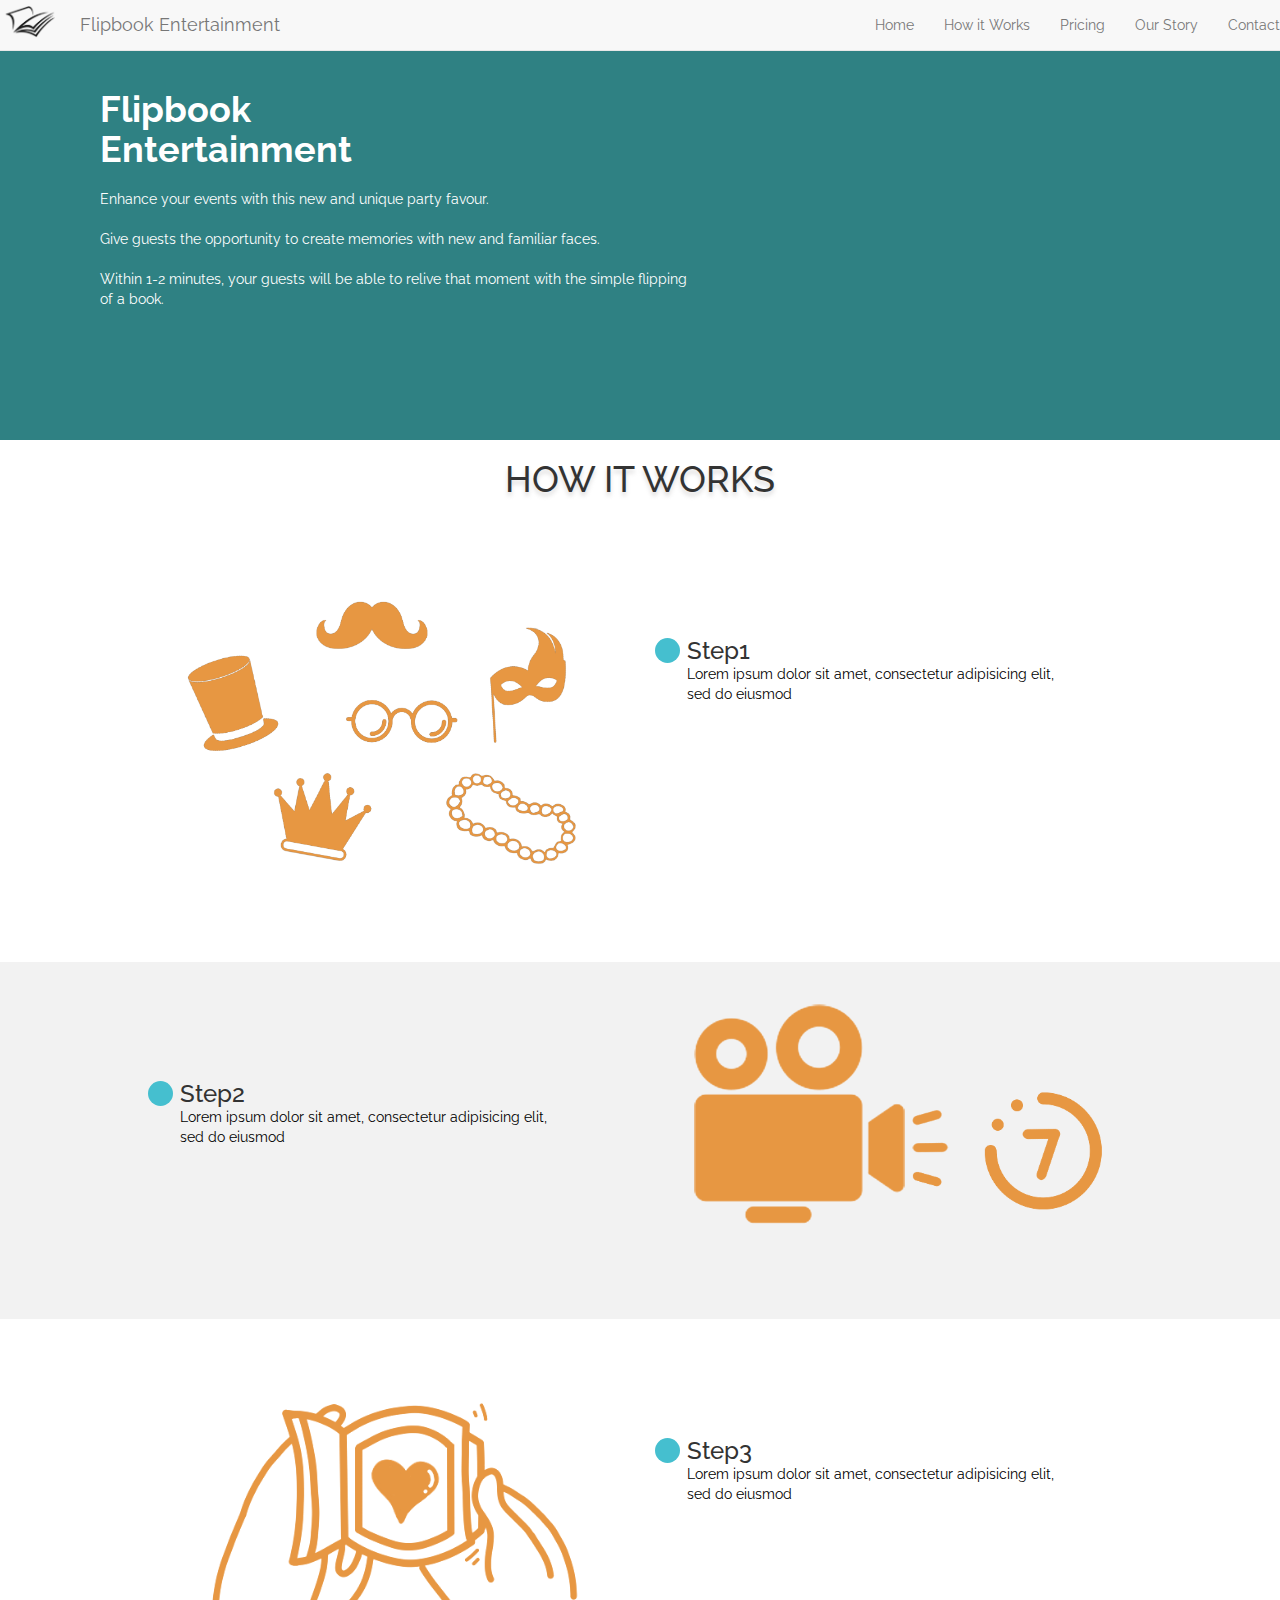
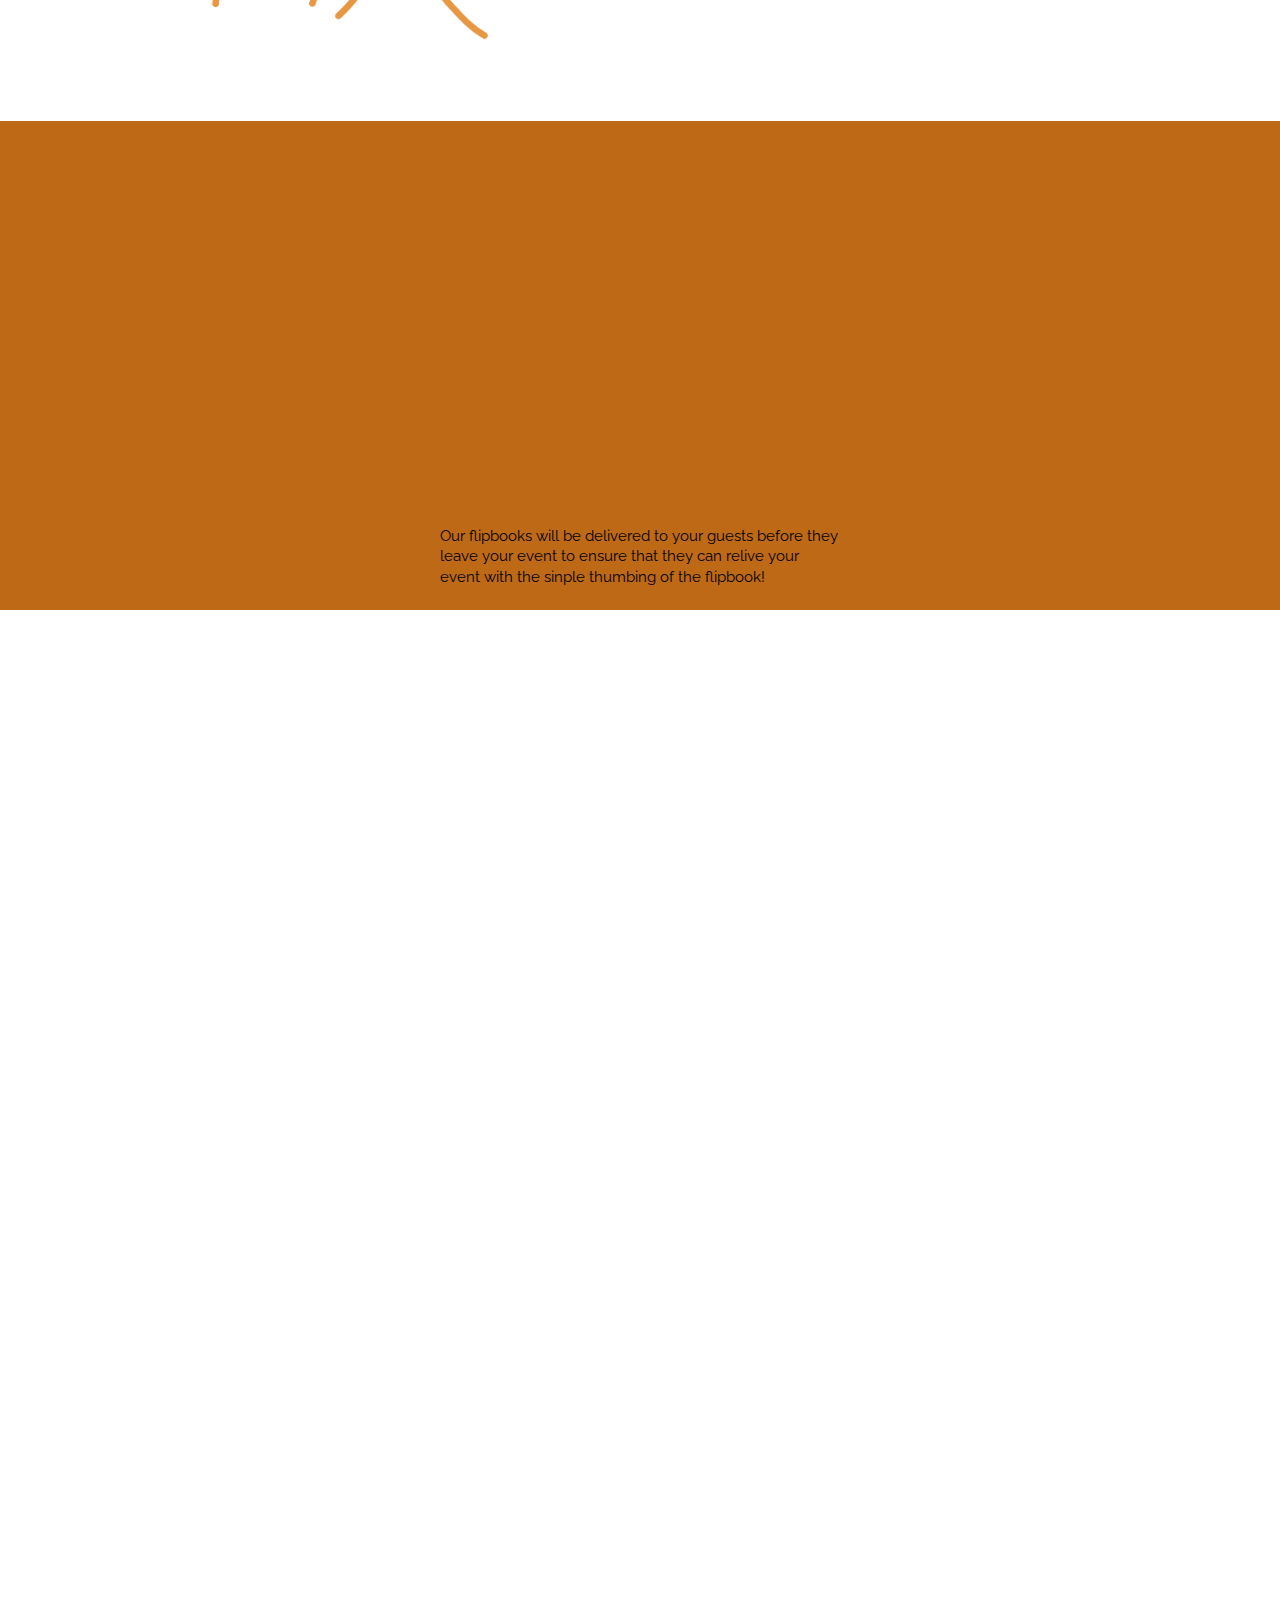
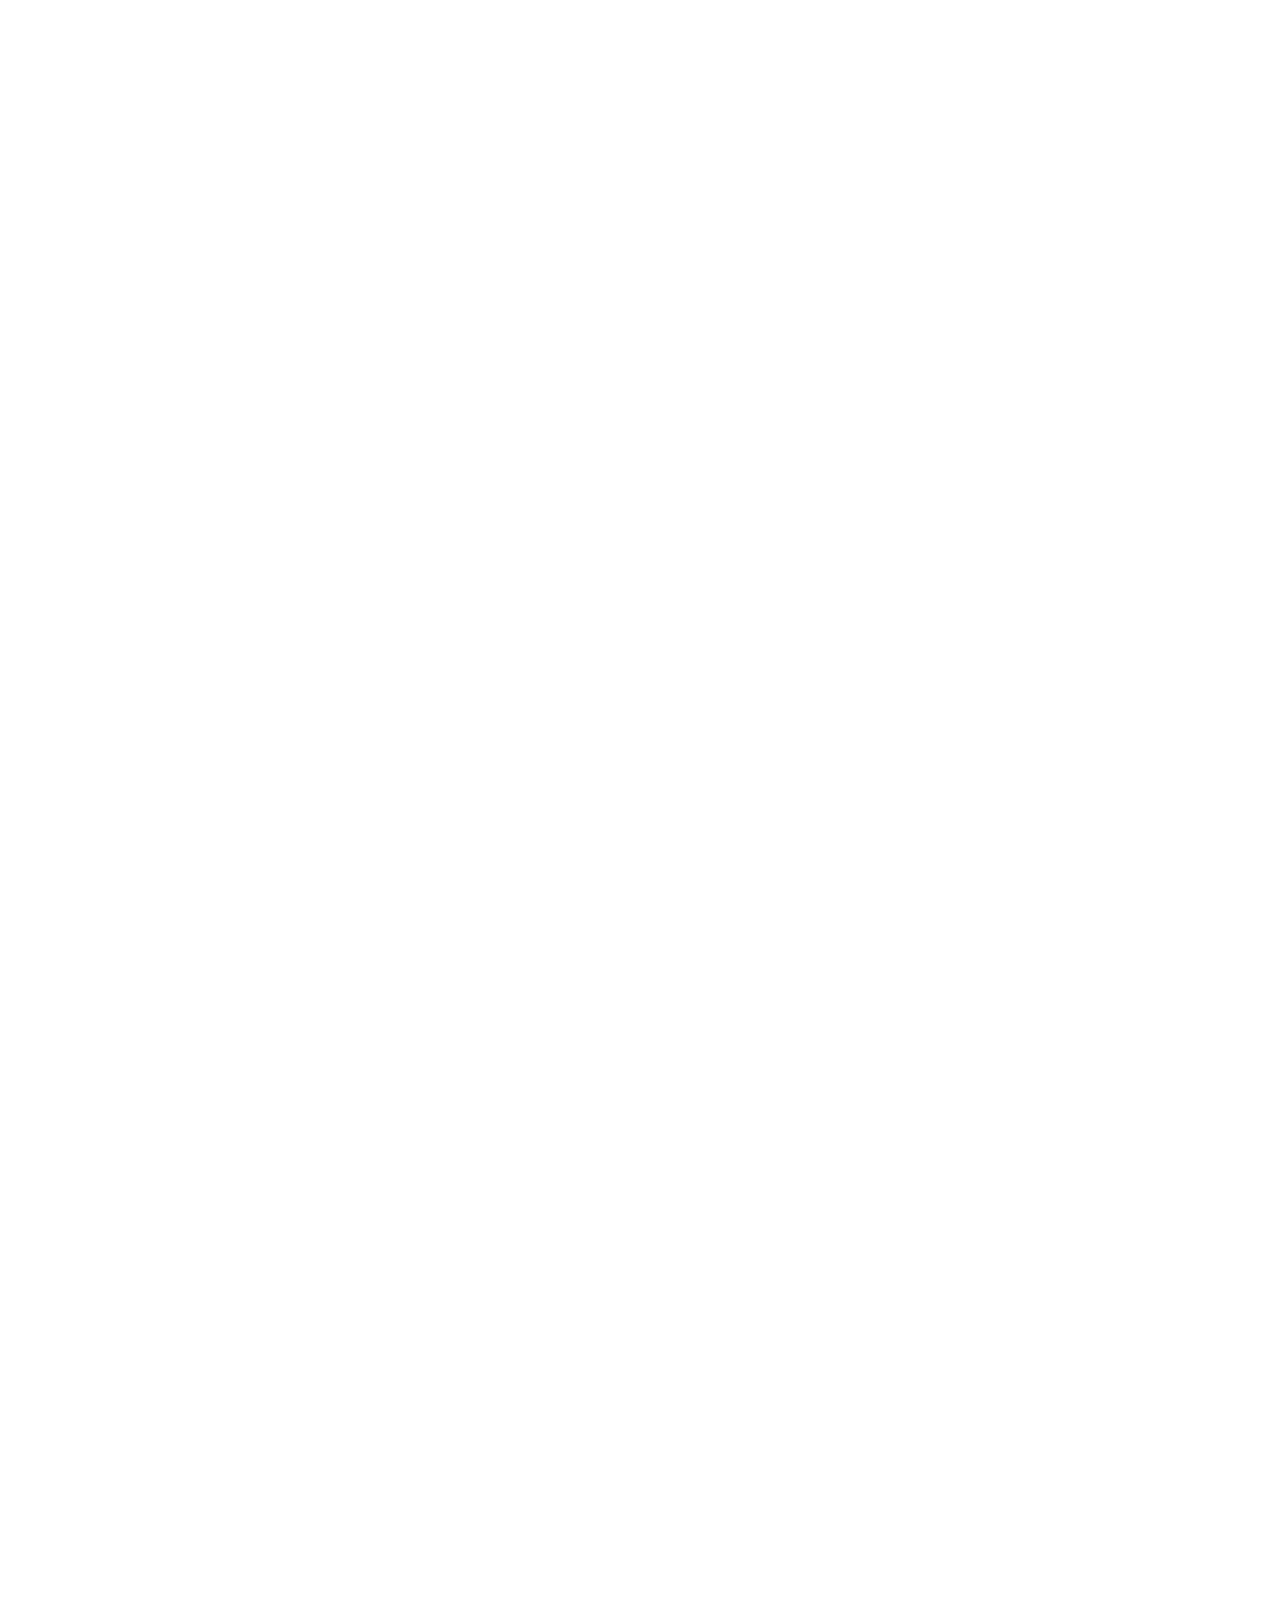
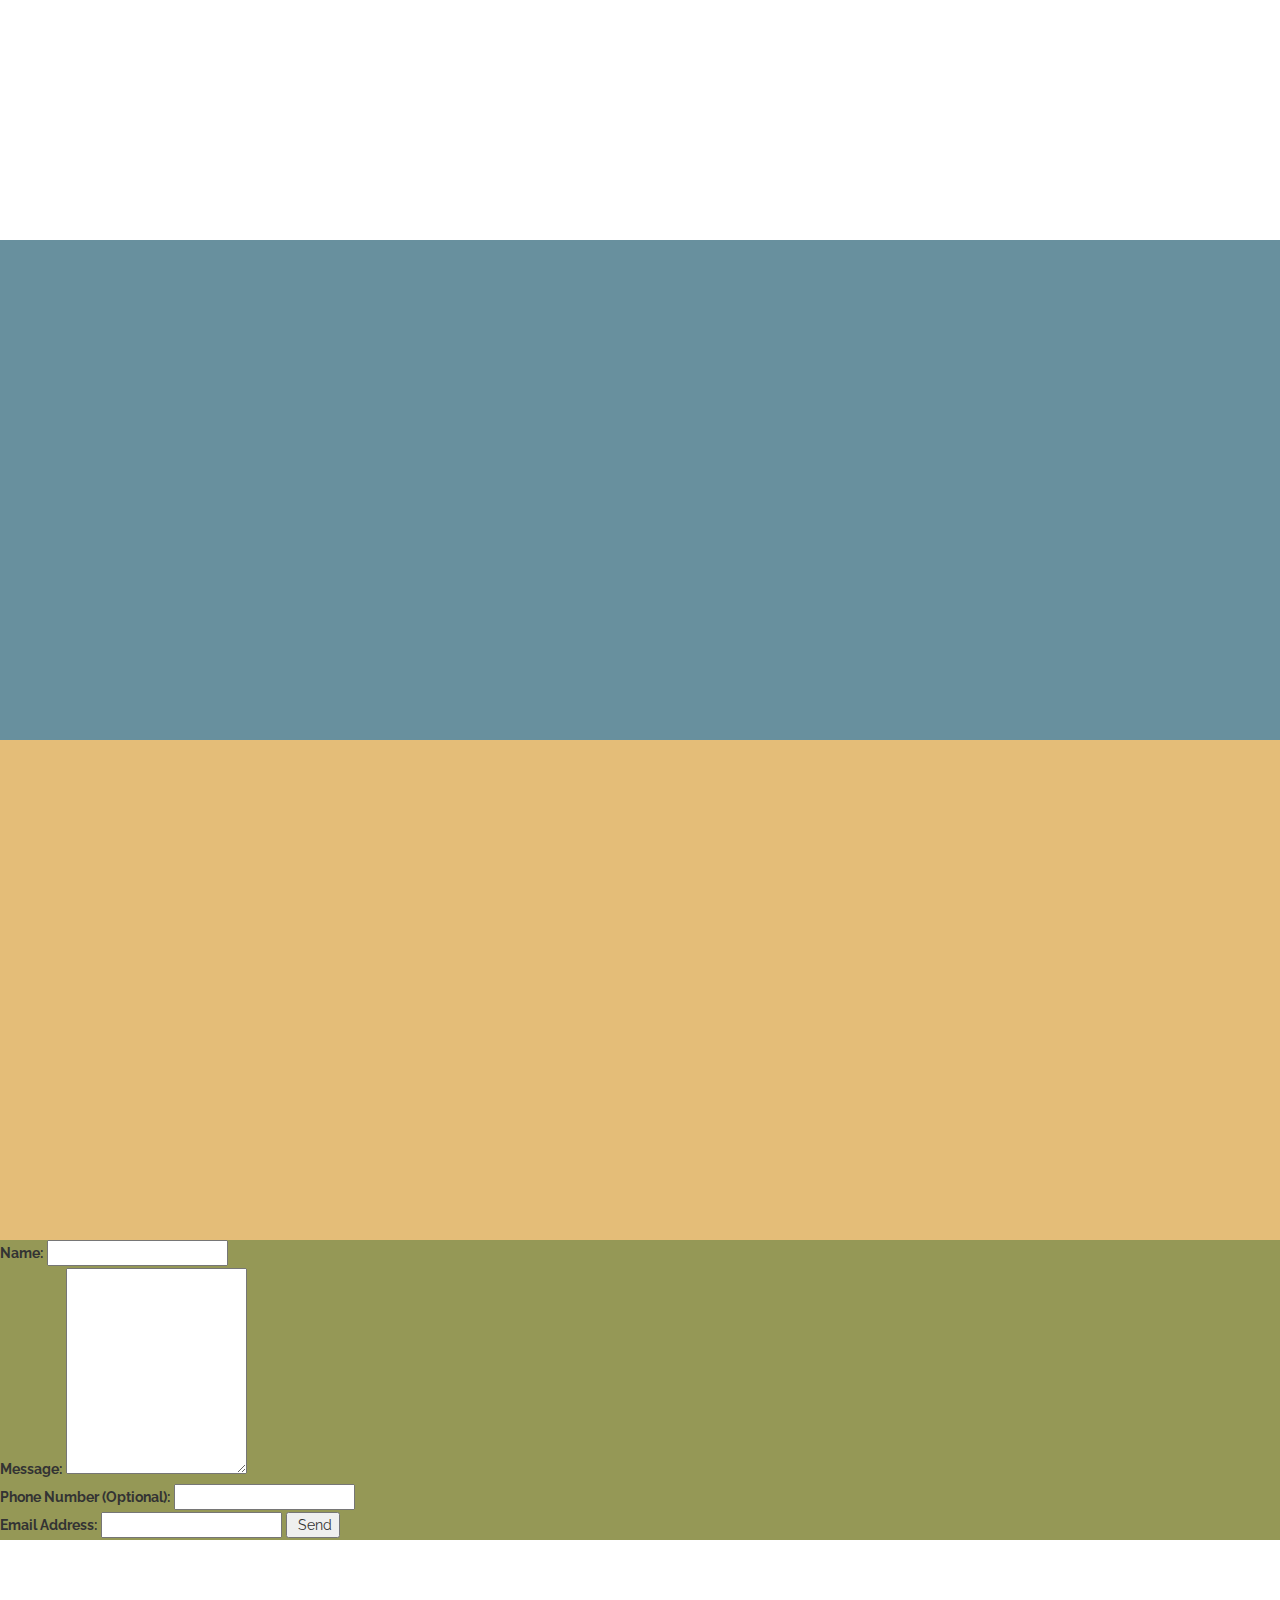
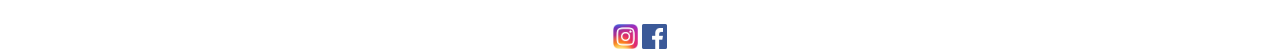
<file: html/index.html>
<!DOCTYPE html>
<html lang="en" dir="ltr">

<head>
  <meta charset="utf-8">
  <title>Flipbook Entertainment</title>
  <script src="https://ajax.googleapis.com/ajax/libs/jquery/3.3.1/jquery.min.js"></script>
  <link rel="stylesheet" href="https://maxcdn.bootstrapcdn.com/bootstrap/3.3.7/css/bootstrap.min.css">
  <script src="https://maxcdn.bootstrapcdn.com/bootstrap/3.3.7/js/bootstrap.min.js"></script>
  <link rel="stylesheet" href="../css/style.css">
</head>

<body>
  <nav class="navbar navbar-default navbar-fixed-top">

    <div class="navbar-header">
      <!-- Menu Icon -->
      <button type="button" class="navbar-toggle" data-toggle="collapse" data-target="#myNavbar">
        <span class="icon-bar"></span>
        <span class="icon-bar"></span>
        <span class="icon-bar"></span>
      </button>
      <!-- Logo Name -->
      <a id="nav_logo" class="navbar-brand" href="#"><img src="../img/logo.png" alt="logo" width="60px"></a>
      <a class="navbar-brand" href="#">Flipbook Entertainment</a>
    </div>

    <!-- Main Nav Options -->
    <div class="collapse navbar-collapse" id="myNavbar">
      <ul class="nav navbar-nav navbar-right">
        <!-- Home -->
        <li><a href="#home">Home</a></li>
        <!-- How it Works -->
        <li><a href="#how_it_works">How it Works</a></li>
        <!-- Pricing -->
        <li><a href="#pricing">Pricing</a></li>
        <!-- Our Story -->
        <li><a href="#our_story">Our Story</a></li>
        <!-- Contacts -->
        <li><a href="#contact">Contact</a></li>
      </ul>
    </div>
  </nav>

  <div class="pagewrap">
    <div class="content-fluid">
      <div id="home">
        <div id="home_content">
          <h1><b>Flipbook<br> Entertainment</b></h1>
          <p>Enhance your events with this new and unique party favour.<br><br>
            Give guests the opportunity to create memories with new and familiar faces.<br><br>
            Within 1-2 minutes, your guests will be able to relive that moment with the simple flipping of a book.
          </p>
        </div>
      </div>
      <div id="how_it_works">
        <h1>HOW IT WORKS</h1>
        <div id="how_it_works_steps">
          <div class="steps">
            <div class="steps_content">
              <div class="steps_img">
                <img src="../img/HIW/prop orange.png" alt="img">
              </div>
              <div class="steps_text">
                <div class="circle">&nbsp;</div>
                <div class="text">
                  <h3>Step1</h3>
                  <p>Lorem ipsum dolor sit amet, consectetur adipisicing elit, sed do eiusmod </p>
                </div>
              </div>
            </div>
          </div>

          <div class="steps">
            <div class="steps_content">
              <div class="steps_text">
                <div class="circle">&nbsp;</div>
                <div class="text">
                  <h3>Step2</h3>
                  <p>Lorem ipsum dolor sit amet, consectetur adipisicing elit, sed do eiusmod </p>
                </div>
              </div>
              <div class="steps_img">
                <img src="../img/HIW/film orange.png" alt="img">
              </div>
            </div>
          </div>

          <div class="steps">
            <div class="steps_content">
              <div class="steps_img">
                <img src="../img/HIW/flip.png" alt="img">
              </div>
              <div class="steps_text">
                <div class="circle">&nbsp;</div>
                <div class="text">
                  <h3>Step3</h3>
                  <p>Lorem ipsum dolor sit amet, consectetur adipisicing elit, sed do eiusmod </p>
                </div>
              </div>
            </div>
          </div>

        </div>
          <div id="how_it_works_video_div">
              <div id="flipbook_video"><iframe width="560" height="315" src="https://www.youtube.com/embed/FKyKjE_LLlA" frameborder="0" allow="accelerometer; autoplay; encrypted-media; gyroscope; picture-in-picture" allowfullscreen></iframe>
                  </div>
              <div id="flipbook_video_description">
                  <p>Our flipbooks will be delivered to your guests before they leave your event to ensure that they can relive your event with the sinple thumbing of the flipbook!</p>
              </div>
          </div>
      </div>
    </div>
  </div>

  <div id="pricing"> </div>
  <div id="our_story">

  </div>
  <!-- Contacts Section -->
  <div id="contact">
    <form method="POST" data-email="example@email.net" action="https://script.google.com/macros/s/AKfycbyLnUFYwF7juxOQc6Uhp5fsnIfpVeF6xtC83lhaCA/exec">
      <fieldset class="pure-group">
        <label for="name">Name: </label>
        <input required id="name" name="name" />
      </fieldset>

      <fieldset class="pure-group">
        <label for="message">Message: </label>
        <textarea id="message" name="message" rows="10" required></textarea>
      </fieldset>

      <fieldset class="pure-group">
        <label for="email">Phone Number (Optional):</label>
        <input id="phone" name="phone" type="text" value="" pattern="[0-9]{10}" required />
      </fieldset>

      <fieldset class="pure-group">
        <label for="email">Email Address:</label>
        <input id="email" name="email" type="email" value="" required />
        <button class="button-success pure-button button-xlarge">
          <i class="fa fa-paper-plane"></i>&nbsp;Send</button>
      </fieldset>
    </form>
  </div>
  <footer>

  </footer>
  <!-- Link to the instagram feed script. -->
  <script src="../js/instafeed.min.js"></script>
  <!-- Link to the script that can be used to configure what is displayed. -->
  <script src="../js/script.js"></script>
  <!-- Container for the instagram feed. -->
  <div id="instaContain">
    <!-- All of the content in the script is being stored in this div. Don't change the name of the id!. -->
    <div id="instafeed"></div>
    <!-- Text to be displayed on the webpage. -->
    <p id="ig"><b>@flipbookentertainment</b></p>
    <p>
      <a id="igLink" target="_blank" href="https://www.instagram.com/flipbookentertainment/"><img src="../img/instagram_icon.png" /></a>
      <a id="igLink" target="_blank" href="https://www.facebook.com/Flipbookentertainmentbc/"><img src="../img/facebook_icon.png" /></a>
    </p>
    <!-- End of instagram feed container. -->
  </div>
  <script data-cfasync="false" type="text/javascript" src="../js/form-submission-handler.js"></script>
</body>
</html>
</file>
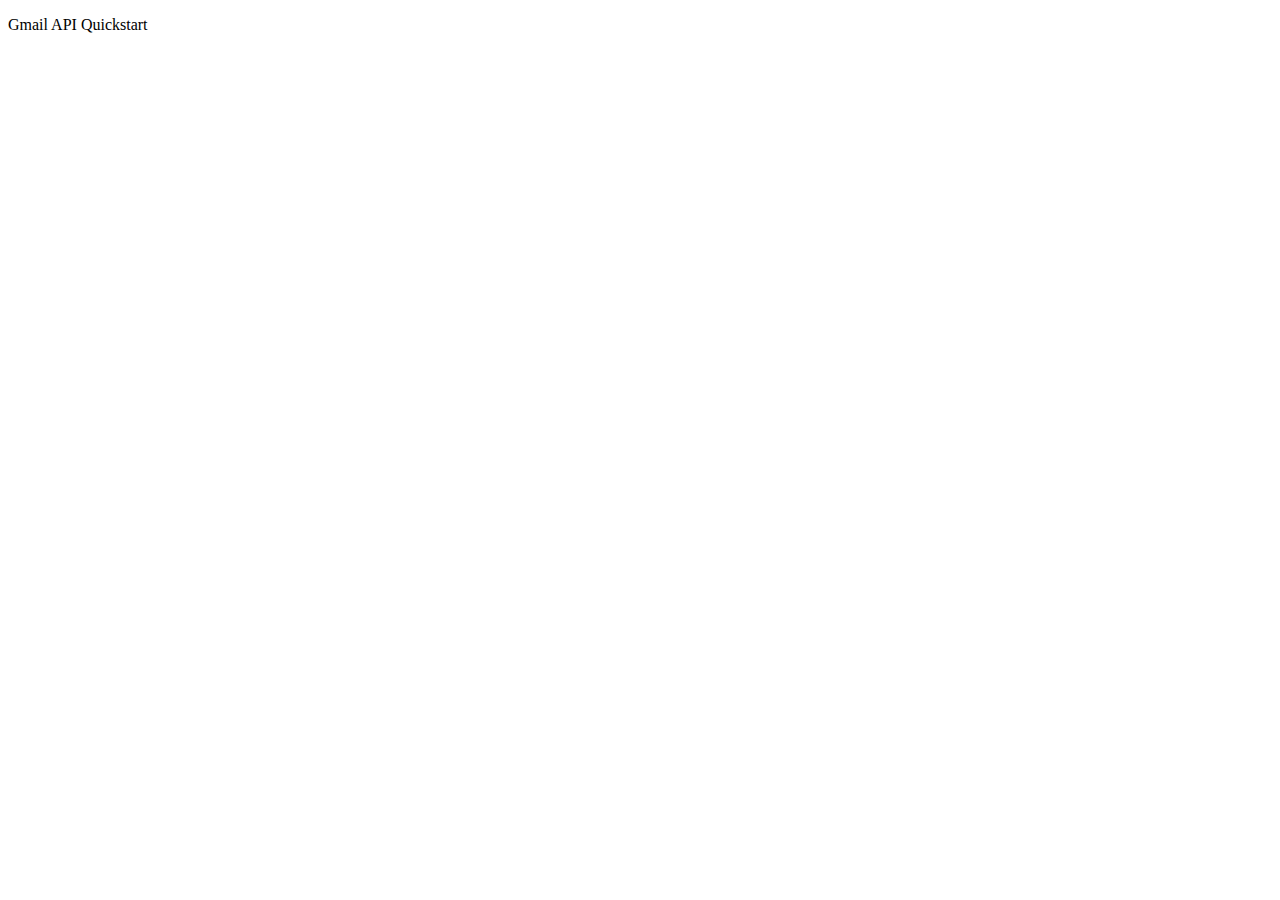
<file: html/test.html>
<!DOCTYPE html>
<html>
  <head>
    <title>Gmail API Quickstart</title>
    <meta charset="utf-8" />
  </head>
  <body>
    <p>Gmail API Quickstart</p>

    <!--Add buttons to initiate auth sequence and sign out-->
    <button id="authorize_button" style="display: none;">Authorize</button>
    <button id="signout_button" style="display: none;">Sign Out</button>

    <pre id="content" style="white-space: pre-wrap;"></pre>

    <script type="text/javascript">
      // Client ID and API key from the Developer Console
      var CLIENT_ID = '221992017972-i81qvm0n1uotnn3lkk1ckje6gof7r5q2.apps.googleusercontent.com';
      var API_KEY = '1UC-U1cGScuP0gCllRUFoKBK';

      // Array of API discovery doc URLs for APIs used by the quickstart
      var DISCOVERY_DOCS = ["https://www.googleapis.com/discovery/v1/apis/gmail/v1/rest"];

      // Authorization scopes required by the API; multiple scopes can be
      // included, separated by spaces.
      var SCOPES = 'https://www.googleapis.com/auth/gmail.readonly';

      var authorizeButton = document.getElementById('authorize_button');
      var signoutButton = document.getElementById('signout_button');

      /**
       *  On load, called to load the auth2 library and API client library.
       */
      function handleClientLoad() {
        gapi.load('client:auth2', initClient);
      }

      /**
       *  Initializes the API client library and sets up sign-in state
       *  listeners.
       */
      function initClient() {
        gapi.client.init({
          apiKey: API_KEY,
          clientId: CLIENT_ID,
          discoveryDocs: DISCOVERY_DOCS,
          scope: SCOPES
        }).then(function () {
          // Listen for sign-in state changes.
          gapi.auth2.getAuthInstance().isSignedIn.listen(updateSigninStatus);

          // Handle the initial sign-in state.
          updateSigninStatus(gapi.auth2.getAuthInstance().isSignedIn.get());
          authorizeButton.onclick = handleAuthClick;
          signoutButton.onclick = handleSignoutClick;
        }, function(error) {
          appendPre(JSON.stringify(error, null, 2));
        });
      }

      /**
       *  Called when the signed in status changes, to update the UI
       *  appropriately. After a sign-in, the API is called.
       */
      function updateSigninStatus(isSignedIn) {
        if (isSignedIn) {
          authorizeButton.style.display = 'none';
          signoutButton.style.display = 'block';
          listLabels();
        } else {
          authorizeButton.style.display = 'block';
          signoutButton.style.display = 'none';
        }
      }

      /**
       *  Sign in the user upon button click.
       */
      function handleAuthClick(event) {
        gapi.auth2.getAuthInstance().signIn();
      }

      /**
       *  Sign out the user upon button click.
       */
      function handleSignoutClick(event) {
        gapi.auth2.getAuthInstance().signOut();
      }

      /**
       * Append a pre element to the body containing the given message
       * as its text node. Used to display the results of the API call.
       *
       * @param {string} message Text to be placed in pre element.
       */
      function appendPre(message) {
        var pre = document.getElementById('content');
        var textContent = document.createTextNode(message + '\n');
        pre.appendChild(textContent);
      }

      /**
       * Print all Labels in the authorized user's inbox. If no labels
       * are found an appropriate message is printed.
       */
      function listLabels() {
        gapi.client.gmail.users.labels.list({
          'userId': 'me'
        }).then(function(response) {
          var labels = response.result.labels;
          appendPre('Labels:');

          if (labels && labels.length > 0) {
            for (i = 0; i < labels.length; i++) {
              var label = labels[i];
              appendPre(label.name)
            }
          } else {
            appendPre('No Labels found.');
          }
        });
      }

    </script>

    <script async defer src="https://apis.google.com/js/api.js"
      onload="this.onload=function(){};handleClientLoad()"
      onreadystatechange="if (this.readyState === 'complete') this.onload()">
    </script>
  </body>
</html>
</file>
<file: css/style.css>
@import url('https://fonts.googleapis.com/css?family=Work+Sans:300');
@import url('https://fonts.googleapis.com/css?family=Raleway');

body {
  font-family: 'Raleway', sans-serif;
  padding: 0;
  margin: 0;
}

.pagewrap {
  width: 100%;
  height: 5000px;
  padding: 0;
  margin: 0;
}

nav {
  font-family: 'Raleway', sans-serif;
  overflow: hidden;
  background-color: rgb(158, 179, 96);
  z-index: 1;
}

nav img {
  width: 50px;
  //padding: 10px;
}

#nav_logo {
  padding: 5px;
  padding-right: 10px;
}

/* -------------------------------------------------------------------------------- */
#home {
  width: auto;
  height: 400px;
  margin-top: 40px;
  background-color: rgb(47, 129, 131);
}

#home_content {
  display: inline-block;
  margin: 50px 0 0 100px;
  /* background-color: rgb(167, 159, 201); */
}

#home_content h1, p{
  margin: 0;
  color: white;
}

#home_content p {
  margin-top: 20px;
  width: 600px;
  /* background-color: rgb(159, 201, 171); */
}

/* -------------------------------------------------------------------------------- */
#how_it_works {
  width: auto;
  height: auto;
  /* background-color: rgb(153, 212, 202); */
}

#how_it_works h1 {
  margin: 0;
  padding: 20px 0 20px 0;
  text-align: center;
  /* font-weight: bold; */
text-shadow: 0px 4px 4px rgba(149, 145, 145, 0.31);
}

#how_it_works p{
  color: black;
}

#how_it_works_steps {
  background-color: rgb(255, 255, 255);
}

.steps_content {
  width: 80%;
  display: grid;
  grid-template-columns: 50% 50%;
  grid-column-gap: 15px;
  padding: 20px;
  margin: 0 auto;
}

.steps img {
  width: 100%;
  padding: 15px;
}

.steps_text {
  margin-top: 20%;
}

div#how_it_works_steps>div:nth-of-type(even) {
  background-color: rgb(242, 242, 242);
}

.circle {
  width: 25px;
  height: 25px;
  border-radius: 50%;
  background-color: rgb(69, 191, 207);
  float: left;
}

.text {
  float: left;
  width: 80%;
  padding-left: 7px;

}

.text h3 {
  margin: 0;
}

#how_it_works_video_div {
    width: auto;
    height: auto;
    background-color: rgb(189, 105, 22);
    align-content: center;
    display: grid;
    padding-bottom: 0.5em;
}

#flipbook_video {
    text-align: center;
    margin-top: 5em;
}

#flipbook_video_description {
    width: 33.5%;
    padding: 1em;
    margin: 0 auto;
    font-size: 11pt;
}

/* -------------------------------------------------------------------------------- */
#our_story {
  width: auto;
  height: 500px;
  background-color: rgb(228, 189, 120);
}

/* -------------------------------------------------------------------------------- */
#pricing {
  width: auto;
  height: 500px;
  background-color: rgb(104, 144, 158);
}

/* -------------------------------------------------------------------------------- */
#features {
  width: auto;
  height: 500px;
  background-color: rgb(161, 133, 150);
}

/* -------------------------------------------------------------------------------- */
#contact {
  background-color: rgb(149, 152, 86);
}

/* -------------------------------------------------------------------------------- */
$lg: 580px;

#instafeed {
  max-width: 1080px;
  width: 100%;
  margin: 0 auto;
  display: flex;
  flex-wrap: wrap;
  position: relative;
}

#igLink {
  text-decoration: none;
  color: #9f9939;
}

#igLink img {
  height: 25px;
}

#ig {
  font-size: 15pt;
  margin-top: 0px;
}

#ig img {
  //height: 50px;
  vertical-align: middle;
}

.igFeed {
  display: inline-block;
  margin: 5px;
}

.igImage {
  display: block;
}

.igCaptionLeft {
  float: left;
  margin-left: 5px;
}

.igCaptionRight {
  float: right;
}

.igIcon {
  height: 20px;
}

#instaContain {
  margin-top: 55px;
  text-align: center;
  position: relative;
}

#instafeed .igImage {
  margin: 10px;
}

#instafeed .igFeed:hover {
  filter: brightness(80%);
  transition: .5s ease;
}

.igText {
  visibility: hidden;
  transform: translateY(-90px);
  color: white;
}

.igFeed:hover .igText {
  visibility: visible;
}

.igInfo {
  text-decoration: none;
  font-size: 15pt;
}

.heart {
  float: left;
  margin-left: 20%;
}

.comment {
  float: right;
  margin-right: 20%;
}

@media screen and (max-width: 1100px) {
  #instafeed {
    width: 55%;
    margin: 0 auto;
  }
}

@media screen and (max-width: 1000px) {
  #instafeed {
    width: 66%;
    margin: 0 auto;
  }
}

@media screen and (max-width: 850px) {
  #instafeed {
    width: 85%;
    margin: 0 auto;
  }
}

@media screen and (max-width: 675px) {
  #instafeed {
    height: 200px;
    width: auto;
    overflow: hidden;
  }
}
</file>
